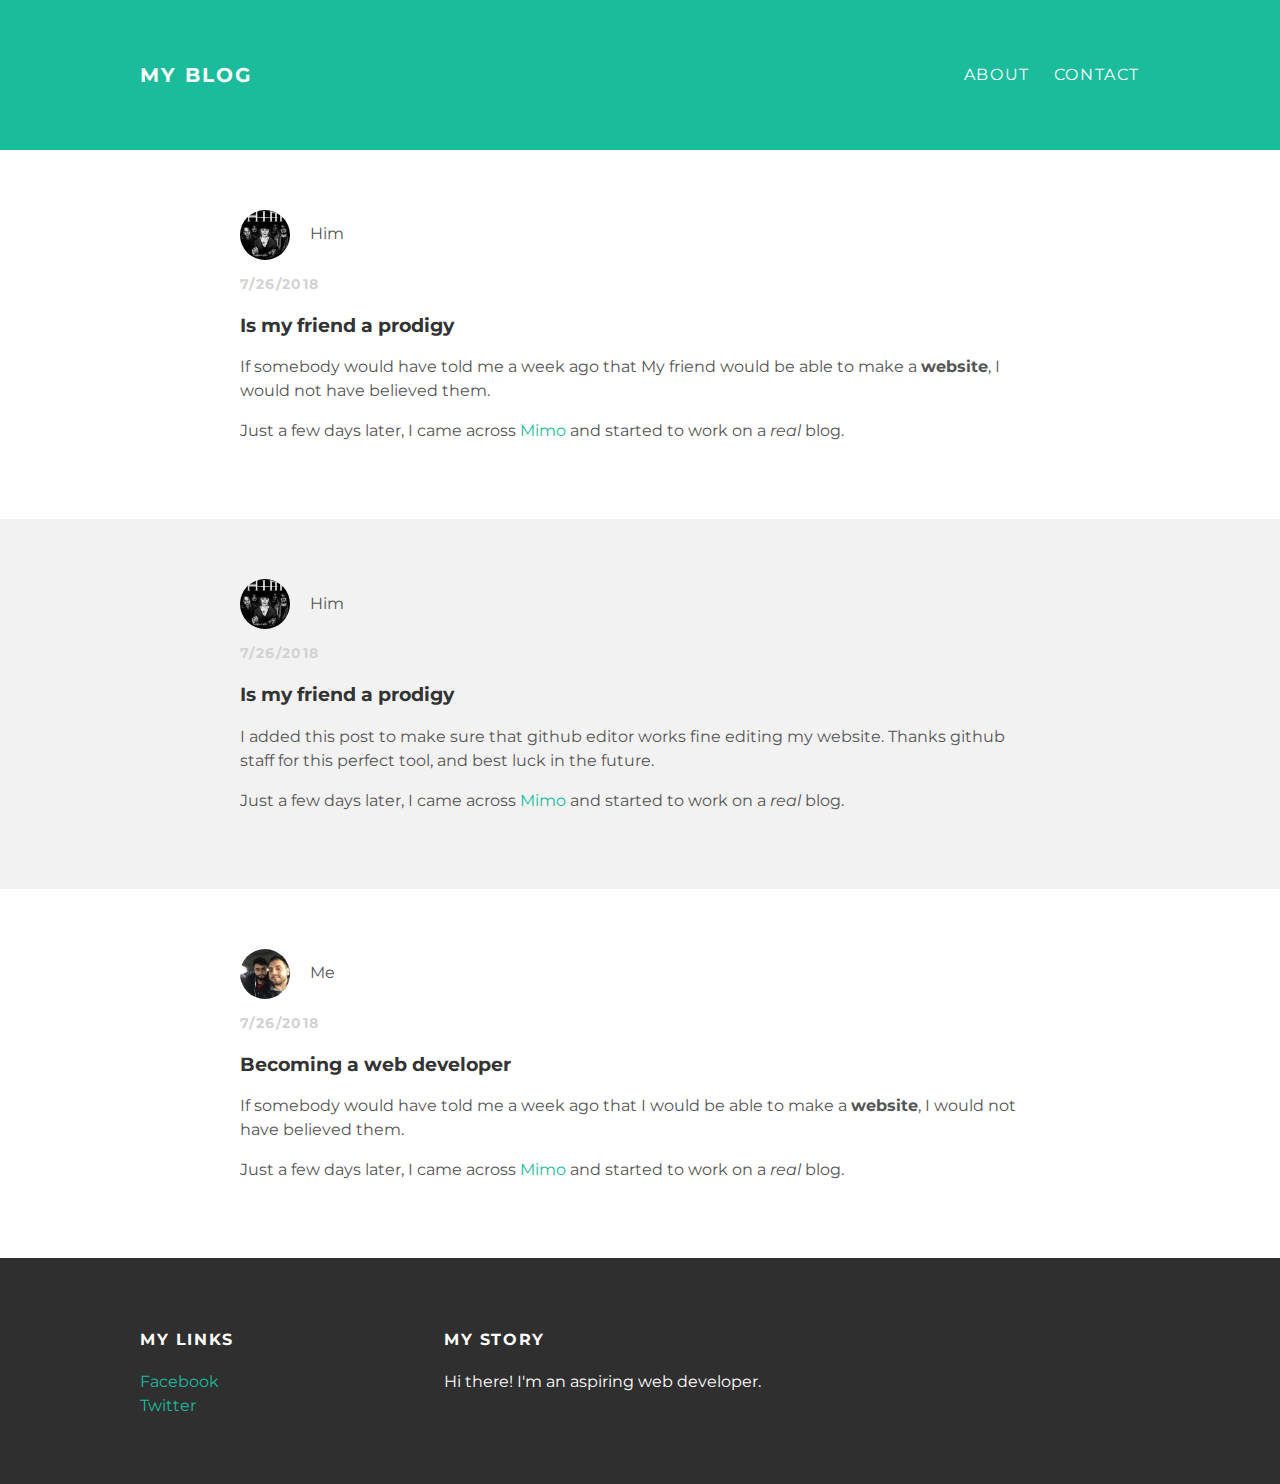
<file: index.html>
<!doctype html>
<html>
  <head>
    <title>My First Project</title>
    <link rel="stylesheet" type="text/css" href="styles.css">
  </head>

  <body>
    <div id="header">
      <div class="container">

        <a id="header-title" href="index.html">My Blog</a>
        <ul id="header-nav">
          <li><a href="about.html">About</a></li>
          <li><a href="mailto:matt.alsham@yahoo.com">Contact</a></li>
        </ul>
      </div>
    </div>
    <div id="content">
      <div class="post-container">
        <div class="post">
          <div class="post-author1">
            <img src="Him.jpg">
            <span>Him</span>
          </div>
          <p class="post-date">7/26/2018</p>
          <h3 class="post-title">Is my friend a prodigy</h3>
          <div class="post-content">
            <p>If somebody would have told me a week ago that My friend would be able
              to make a <strong>website</strong>, I would not have believed them.</p>
            <p>Just a few days later, I came across <a href="https://getmimo.com/">Mimo</a> and started to work
              on a <em>real</em> blog.</p>
          </div>
        </div>
      </div>
      <!-- added post -->
      <div class="post-container">
        <div class="post">
          <div class="post-author1">
            <img src="Him.jpg">
            <span>Him</span>
          </div>
          <p class="post-date">7/26/2018</p>
          <h3 class="post-title">Is my friend a prodigy</h3>
          <div class="post-content">
            <p>I added this post to make sure that github editor works fine editing my website. Thanks github staff for this
             perfect tool, and best luck in the future.</p>
            <p>Just a few days later, I came across <a href="https://getmimo.com/">Mimo</a> and started to work
              on a <em>real</em> blog.</p>
          </div>
        </div>
      </div>
      <div class="post-container">
        <div class="post">
          <div class="post-author">
            <img src="Me.jpg">
            <span>Me</span>
          </div>
          <p class="post-date">7/26/2018</p>
          <h3 class="post-title">Becoming a web developer</h3>
          <div class="post-content">
            <p>If somebody would have told me a week ago that I would be able
              to make a <strong>website</strong>, I would not have believed them.</p>
            <p>Just a few days later, I came across <a href="https://getmimo.com/">Mimo</a> and started to work
              on a <em>real</em> blog.</p>
          </div>
        </div>
      </div>
    </div>
    <div id="footer">
      <div class="container">
        <div class="column">
          <h4>My Links</h4>
          <p>
            <a href="https://www.facebook.com/matty.nmdarios/">Facebook</a>
            <br>
            <a href="https://twitter.com/DariosNm">Twitter</a>
          </p>
        </div>
        <div class="column">
          <h4>My Story</h4>
          <p>Hi there! I'm an aspiring web developer.</p>
        </div>
      </div>
    </div>
  </body>

</html>
</file>
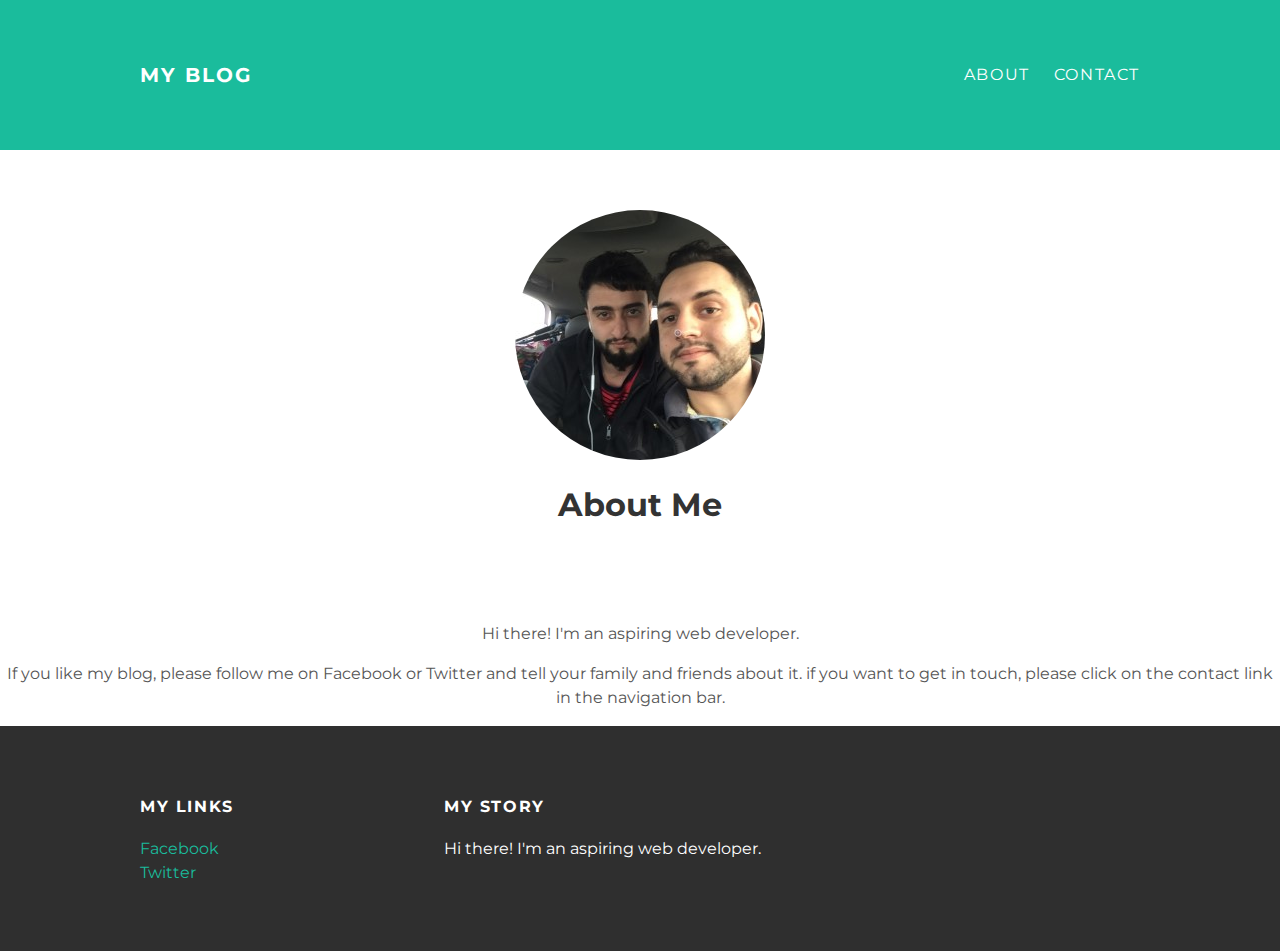
<file: about.html>
<!doctype html>
<html>
  <head>
    <title>My First Project</title>
    <link rel="stylesheet" type="text/css" href="styles.css">

  </head>

  <body>
    <div id="header">
      <div class="container">

        <a id="header-title" href="index.html">My Blog</a>
        <ul id="header-nav">
          <li><a href="about.html">About</a></li>
          <li><a href="mailto:matt.alsham@yahoo.com">Contact</a></li>
        </ul>
      </div>
    </div>
    <div id="content">
      <div class="post-container">
        <div class="about">
          <div class="about-author">
            <img src="Me.jpg">
          </div>
          <h1 class="about-title">About Me</h1>
        </div>
        <div class="about-content">
          <p>Hi there! I'm an aspiring web developer.</p>
          <p>If you like my blog, please follow me on Facebook or Twitter and
            tell your family and friends about it. if you want to get in
            touch, please click on the contact link in the navigation bar.</p>
        </div>
      </div>
    </div>
    <div id="footer">
      <div class="container">
        <div class="column">
          <h4>My Links</h4>
          <p>
            <a href="https://www.facebook.com/matty.nmdarios/">Facebook</a>
            <br>
            <a href="https://twitter.com/DariosNm">Twitter</a>
          </p>
        </div>
        <div class="column">
          <h4>My Story</h4>
          <p>Hi there! I'm an aspiring web developer.</p>
        </div>
      </div>
    </div>
  </body>

</html>
</file>
<file: styles.css>
@import url(http://fonts.googleapis.com/css?family=Montserrat:400,700);
body {
  color: #555;
  margin: 0;
  font-family: 'Montserrat',
  sans-serif;
}

/*Header*/
#header {
  background-color: #1abc9c;
  height: 150px;
  line-height: 150px;
}
#header a {
  color: white;
  text-decoration: none;
  text-transform: uppercase;
  letter-spacing: 0.1em;
}
#header a:hover {
  color: #222;
}
#header-title {
  display: block;
  float: left;
  font-size: 20px;
  font-weight: bold;
}
#header-nav {
  display: block;
  float: right;
  margin-top: 0;
}
#header-nav li {
  display: inline;
  padding-left: 20px;
}
.container {
  max-width: 1000px;
  margin: 0 auto;
}

/*Content*/
.post {
  max-width: 800px;
  margin: 0 auto;
  padding: 60px 0;
}
.about {
  max-width: 1000px;
  margin: 0 auto;
  padding: 60px 0;
  text-align: center;
}
.about-content {
  text-align: center;
}
.post-container:nth-child(even) {
  background-color: #f2f2f2;
}
.post-author img {
  width: 50px;
  height: 50px;
  vertical-align: middle;
}
.post-author1 img {
  width: 50px;
  height: 50px;
  border-radius: 50%;
  vertical-align: middle;
}
.about-author img {
  margin: 0 auto;
}
.post-author img,
.about-author img {
  border-radius: 50%;
}
.post-author span {
  margin-left: 16px;
}
.post-author1 span {
  margin-left: 16px;
}
.post-date {
  color: #d2d2d2;
  font-size: 14px;
  font-weight: bold;
  text-transform: uppercase;
  letter-spacing: 0.1em;
}
h1, h2, h3, h4 {
  color: #333;
}
p {
  line-height: 1.5;
}

/*Footer*/
#footer {
  background-color: #2f2f2f;
  padding: 50px 0;
}
.column {
  min-width: 300px;
  display: inline-block;
  vertical-align: top;
}
#footer h4 {
  color: white;
  text-transform: uppercase;
  letter-spacing: 0.1em;
}
#footer p {
  color: white;
}
a {
  color: #1abc9c;
  text-decoration: none;
}
a:hover {
  color: #f6a623
}
</file>
